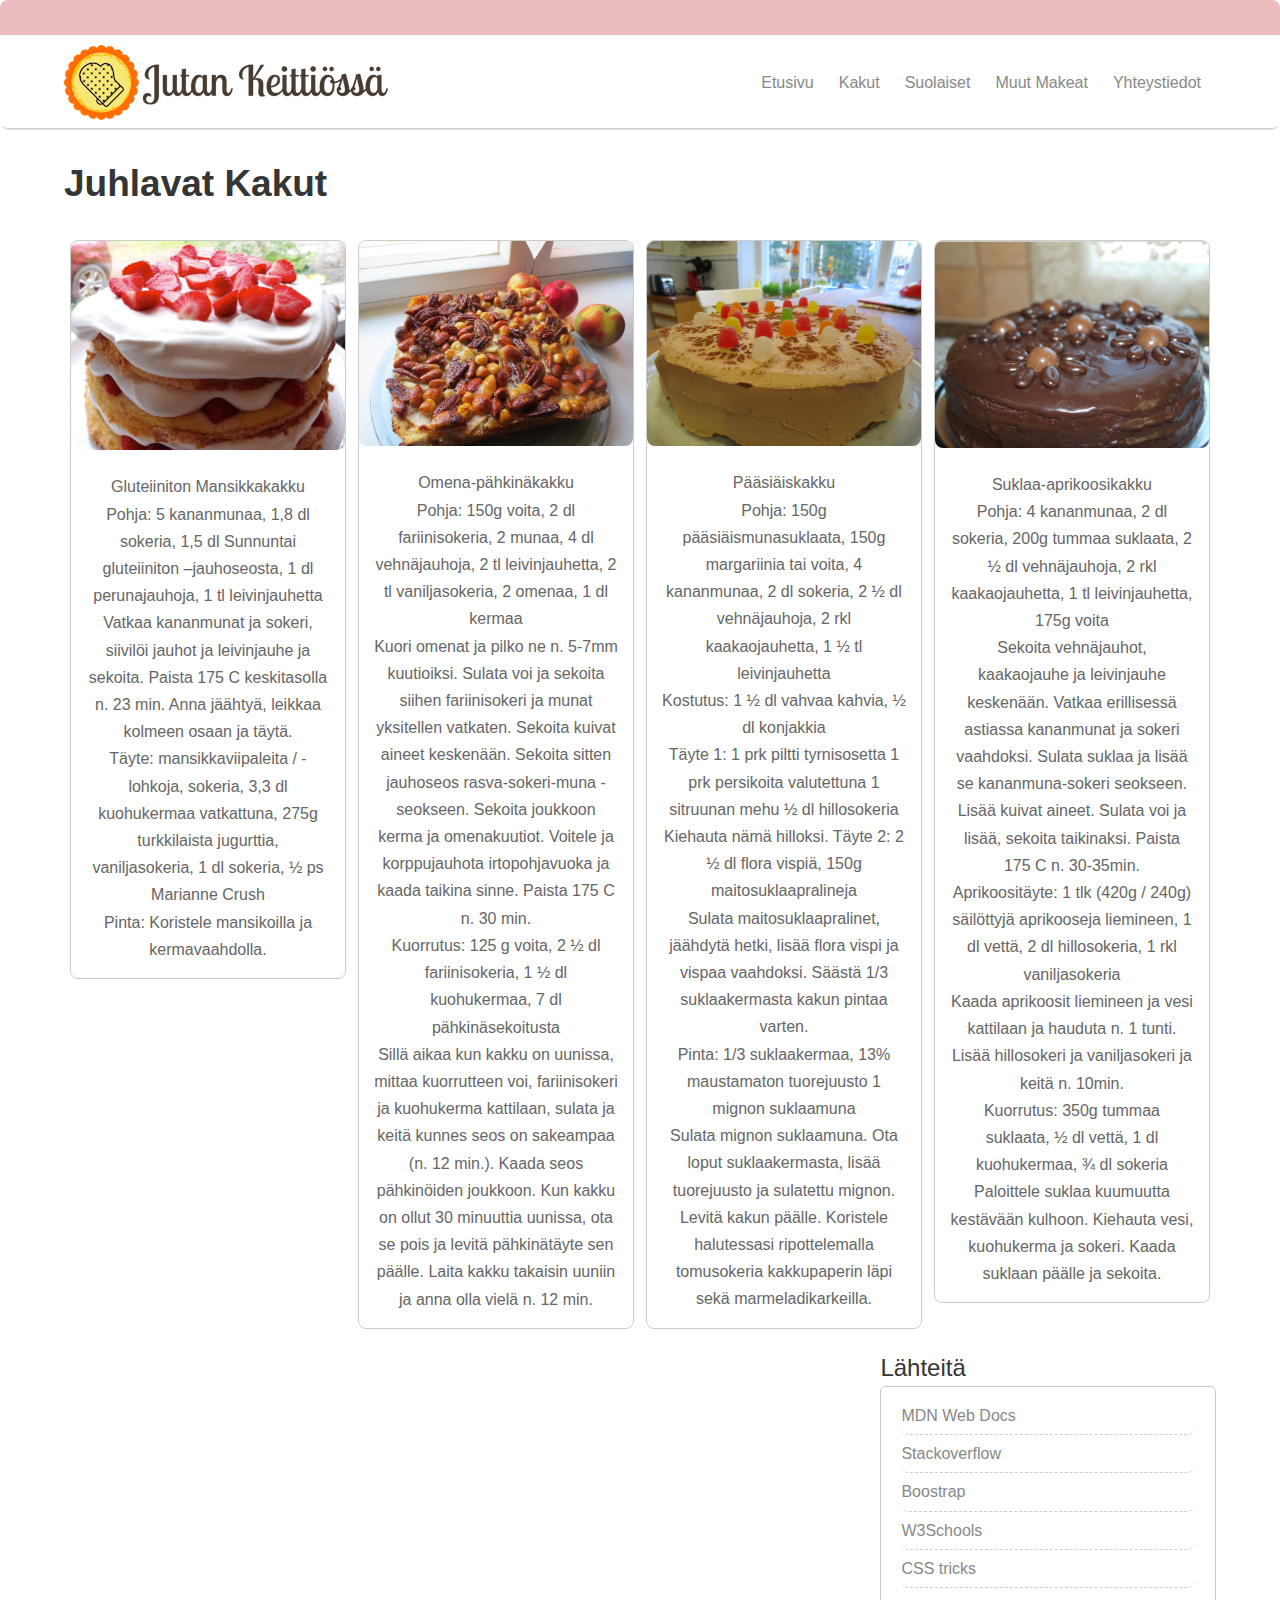
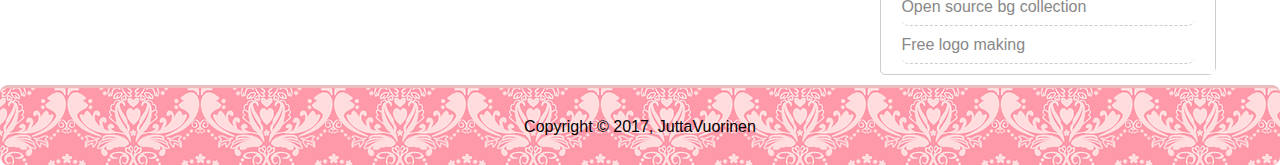
<file: kakut.html>
<!DOCTYPE html>
<html>

<head>
    <meta charset="UTF-8">
    <title>Kakut - Jutan Keittiössä</title>
    <meta name="viewport" content="width=device-width" />
    <link rel="stylesheet" href="css/nav.css" type="text/css" />
    <link rel="stylesheet" href="css/style.css" type="text/css" />
    <script src="js/jquery.js"></script>
    <style>
        div.gallery {
            border: 1px solid #ccc;
        }

        div.gallery:hover {
            border: 1px solid #777;
        }

        div.gallery img {
            width: 100%;
            height: auto;
        }

        div.desc {
            padding: 15px;
            text-align: center;
        }

        * {
            box-sizing: border-box;
            border-radius: 8px;
        }

        .responsive {
            padding: 0 6px;
            float: left;
            width: 24.99999%;

        }

        @media only screen and (max-width: 700px) {
            .responsive {
                width: 49.99999%;
                margin: 6px 0;
            }
        }

        @media only screen and (max-width: 500px) {
            .responsive {
                width: 100%;
            }
        }

        .clearfix:after {
            content: "";
            display: table;
            clear: both;
        }
    </style>
</head>

<body>
    <div id="wrap">
        <header class="main-header">
            <div class="container">
                <div class="logo">
                    <a href="index.html"><img src="images/Juttalogo8.png" alt="jutta" /></a>
                </div>
                <!--logo-->
                <nav class="main-nav">
                    <ul>
                        <li><a href="index.html">Etusivu</a></li>
                        <li><a href="kakut.html">Kakut</a></li>
                        <li><a href="suolaiset.html">Suolaiset</a></li>
                        <li><a href="mm.html">Muut Makeat</a></li>
                        <li><a href="yht.html">Yhteystiedot</a></li>
                    </ul>
                </nav>
            </div>
            <!--container-->

        </header>

        <div class="container">


            <br />
            <h1>Juhlavat Kakut</h1> <br />

            <div class="responsive">
                <div class="gallery">
                    <img src="/images/kakku/mansik.jpg" alt="mansikka" width="600" height="400">

                    <div class="desc">Gluteiiniton Mansikkakakku <br />Pohja: 5 kananmunaa, 1,8 dl sokeria, 1,5 dl Sunnuntai gluteiiniton –jauhoseosta, 1 dl perunajauhoja, 1 tl leivinjauhetta <br />Vatkaa kananmunat ja sokeri, siivilöi jauhot ja leivinjauhe ja sekoita. Paista 175 C keskitasolla n. 23 min. Anna jäähtyä, leikkaa kolmeen osaan ja täytä. <br />Täyte: mansikkaviipaleita / -lohkoja, sokeria, 3,3 dl kuohukermaa vatkattuna, 275g turkkilaista jugurttia, vaniljasokeria, 1 dl sokeria, ½ ps Marianne Crush <br />Pinta: Koristele mansikoilla ja kermavaahdolla.
                    </div>
                </div>
            </div>


            <div class="responsive">
                <div class="gallery">
                    <img src="images/kakku/omenapiirakka.jpg" alt="omena" width="600" height="400">

                    <div class="desc">Omena-pähkinäkakku <br />Pohja: 150g voita, 2 dl fariinisokeria, 2 munaa, 4 dl vehnäjauhoja, 2 tl leivinjauhetta, 2 tl vaniljasokeria, 2 omenaa, 1 dl kermaa <br />Kuori omenat ja pilko ne n. 5-7mm kuutioiksi. Sulata voi ja sekoita siihen fariinisokeri ja munat yksitellen vatkaten. Sekoita kuivat aineet keskenään. Sekoita sitten jauhoseos rasva-sokeri-muna -seokseen. Sekoita joukkoon kerma ja omenakuutiot. Voitele ja korppujauhota irtopohjavuoka ja kaada taikina sinne. Paista 175 C n. 30 min. <br />Kuorrutus: 125 g voita, 2 ½ dl fariinisokeria, 1 ½ dl kuohukermaa, 7 dl pähkinäsekoitusta <br />Sillä aikaa kun kakku on uunissa, mittaa kuorrutteen voi, fariinisokeri ja kuohukerma kattilaan, sulata ja keitä kunnes seos on sakeampaa (n. 12 min.). Kaada seos pähkinöiden joukkoon. Kun kakku on ollut 30 minuuttia uunissa, ota se pois ja levitä pähkinätäyte sen päälle. Laita kakku takaisin uuniin ja anna olla vielä n. 12 min.
                    </div>
                </div>
            </div>

            <div class="responsive">
                <div class="gallery">
                    <img src="images/kakku/pasiaiskakku.JPG" alt="pä" width="600" height="400">

                    <div class="desc">Pääsiäiskakku <br />Pohja: 150g pääsiäismunasuklaata, 150g margariinia tai voita, 4 kananmunaa, 2 dl sokeria, 2 ½ dl vehnäjauhoja, 2 rkl kaakaojauhetta, 1 ½ tl leivinjauhetta <br />Kostutus: 1 ½ dl vahvaa kahvia, ½ dl konjakkia <br />Täyte 1: 1 prk piltti tyrnisosetta 1 prk persikoita valutettuna 1 sitruunan mehu ½ dl hillosokeria Kiehauta nämä hilloksi. Täyte 2: 2 ½ dl flora vispiä, 150g maitosuklaapralineja <br />Sulata maitosuklaapralinet, jäähdytä hetki, lisää flora vispi ja vispaa vaahdoksi. Säästä 1/3 suklaakermasta kakun pintaa varten. <br />Pinta: 1/3 suklaakermaa, 13% maustamaton tuorejuusto 1 mignon suklaamuna <br />Sulata mignon suklaamuna. Ota loput suklaakermasta, lisää tuorejuusto ja sulatettu mignon. Levitä kakun päälle. Koristele halutessasi ripottelemalla tomusokeria kakkupaperin läpi sekä marmeladikarkeilla.</div>
                </div>
            </div>

            <div class="responsive">
                <div class="gallery">
                    <img src="images/kakku/sukla.jpg" alt="sukla" width="600" height="400">

                    <div class="desc">Suklaa-aprikoosikakku <br />Pohja: 4 kananmunaa, 2 dl sokeria, 200g tummaa suklaata, 2 ½ dl vehnäjauhoja, 2 rkl kaakaojauhetta, 1 tl leivinjauhetta, 175g voita <br />Sekoita vehnäjauhot, kaakaojauhe ja leivinjauhe keskenään. Vatkaa erillisessä astiassa kananmunat ja sokeri vaahdoksi. Sulata suklaa ja lisää se kananmuna-sokeri seokseen. Lisää kuivat aineet. Sulata voi ja lisää, sekoita taikinaksi. Paista 175 C n. 30-35min. <br />Aprikoositäyte: 1 tlk (420g / 240g) säilöttyjä aprikooseja liemineen, 1 dl vettä, 2 dl hillosokeria, 1 rkl vaniljasokeria <br />Kaada aprikoosit liemineen ja vesi kattilaan ja hauduta n. 1 tunti. Lisää hillosokeri ja vaniljasokeri ja keitä n. 10min. <br />Kuorrutus: 350g tummaa suklaata, ½ dl vettä, 1 dl kuohukermaa, ¾ dl sokeria <br />Paloittele suklaa kuumuutta kestävään kulhoon. Kiehauta vesi, kuohukerma ja sokeri. Kaada suklaan päälle ja sekoita.
                    </div>
                </div>
            </div>
            <div class="clearfix"></div>

            <aside id="sidebar">
                <h3>Lähteitä</h3>
                <ul class="list-group">
                    <li><a href="https://developer.mozilla.org/en-US/docs/Learn" target="_blank">MDN Web Docs</a></li>
                    <li><a href="https://stackoverflow.com/" target="_blank">Stackoverflow</a></li>
                    <li><a href="https://getbootstrap.com/docs/3.3/css/" target="_blank">Boostrap</a></li>
                    <li><a href="https://www.w3schools.com/" target="_blank">W3Schools</a></li>
                    <li><a href="https://css-tricks.com/" target="_blank">CSS tricks</a></li>
                    <li><a href="https://pixabay.com/en/photos/?cat=backgrounds" target="_blank">Open source bg collection</a></li>
                    <li><a href="https://logomakr.com/" target="_blank">Free logo making</a></li>
                </ul>
            </aside>
            <div class="clr"></div>

        </div>
        <!--container-->

    </div>
    <!--wrap-->

    <footer>
        <p>Copyright &copy; 2017, JuttaVuorinen</p>
    </footer>


</body>

</html>
</file>
<file: css/nav.css>
/**
 css menu
 */
html, body, div, span, applet, object, iframe,
h1, h2, h3, h4, h5, h6, p, blockquote, pre,
a, abbr, acronym, address, big, cite, code,
del, dfn, em, img, ins, kbd, q, s, samp,
small, strike, strong, sub, sup, tt, var,
b, u, i, center,
dl, dt, dd, ol, ul, li,
fieldset, form, label, legend,
table, caption, tbody, tfoot, thead, tr, th, td,
article, aside, canvas, details, embed,
figure, figcaption, footer, header, hgroup,
menu, nav, output, ruby, section, summary,
time, mark, audio, video {
	margin: 0;
	padding: 0;
	border: 0;
	font-size: 90%;
	font: inherit;
	vertical-align: baseline;
}
/* HTML5 vanha selain */
article, aside, details, figcaption, figure,
footer, header, hgroup, menu, nav, section {
	display: block;
}
body {
	line-height: 1;
}
ol, ul {
	list-style: none;
}
blockquote, q {
	quotes: none;
}
blockquote:before, blockquote:after,
q:before, q:after {
	content: '';
	content: none;
}
table {
	border-collapse: collapse;
	border-spacing: 0;
}
</file>
<file: css/style.css>
body {
    background: #ffffff;
    font-family: 'Open Sans', sans-serif;
    color: #666666;
    line-height: 1.7em;
    text-align: left;
}

p {
    padding: 5px 0;
    color: #353535;
}

a {
    text-decoration: none;
    color: #888888;
}

a:hover {
    color: #cccccc;
}

h1 {
    font-size: 37px;
    font-weight: bold;
    padding: 10px 0;
    color: #353535;
    line-height: 1em;
}

h3 {
    font-size: 24px;
    padding: 5px 0;
    color: #353535;
}

.clr {
    clear: both;
}

.pull-right {
    float: right;
    padding: 10px;
}

.pull-left {
    float: left;
    padding: 10px;
}

.image100 {
    width: 100%;
}

.container {
    margin: 0 auto;
    width: 90%;
    overflow: auto;
    clear: both;
}

.main-header {
    background-color: rgba(0, 0, 0, 0);
    border-top: #ebbdbe 35px solid;
    overflow: auto;
    width: 100%;
    box-shadow: 0 3px 3px -3px;
}

.main-header .logo {
    width: 15%;
    float: left;
    padding-top: 10px;
}

.main-header .main-nav {
    width: 52%;
    float: right;
    padding-top: 29px;
}

.main-header .main-nav ul {
    float: right;
}

.main-nav ul li {
    float: left;
    display: inline;
    margin-right: 5px;

}

.main-nav ul li a {
    display: inline-block;
    padding: 5px 10px;
    box-sizing: border-box;
    border-radius: 8px;
}

.main-nav ul li a:hover,
.main-nav ul li a.active {
    border-bottom: #ebbdbe solid 2px;
    padding-bottom: 3px;
}

#showcase {
    padding: 50px 0;
    margin-top: 2px;
    background: #eceded url(../images/kakku/SAM_4393.JPG);
    background-attachment: fixed;
    background-repeat: no-repeat;
    background-size: cover;
    border-bottom: 1px #cccccc solid;
}

.showcase-right {
    width: 50%;
    float: right;
}

.showcase-right img {
    width: 100%;
}

.showcase-left {
    width: 45%;
    float: left;
}

/*slideshow-1*/

.slideshow-1 {
    margin: 0px auto;
    position: relative;
    width: 280px;
    height: 240px;
    padding: 0px;
    box-shadow: 0 0 100px rgba(0, 0, 0, 0.4);
    box-sizing: border-box;
    border-radius: 8px;

}

.slideshow-1 > div {
    position: absolute;
    top: 10px;
    left: 10px;
    right: 10px;
    bottom: 10px;
}

.slideshow-1 img {
    width: 100%;
    height: 100%;
    float: left;
    padding-top: 0px;
    box-sizing: border-box;
    border-radius: 8px;
}


/*slideshow-2*/

.slideshow-2 {
    margin: 0px auto;
    position: relative;
    width: 280px;
    height: 240px;
    padding: 0px;
    box-shadow: 0 0 100px rgba(0, 0, 0, 0.4);
    box-sizing: border-box;
    border-radius: 8px;
}

.slideshow-2 > div {
    position: absolute;
    top: 10px;
    left: 10px;
    right: 10px;
    bottom: 10px;
}

.slideshow-2 img {
    width: 100%;
    height: 100%;
    float: left;
    padding-top: 0px;
    box-sizing: border-box;
    border-radius: 8px;
}

/*slideshow-3*/

.slideshow-3 {
    margin: 0px auto;
    position: relative;
    width: 280px;
    height: 240px;
    padding: 0px;
    box-shadow: 0 0 100px rgba(0, 0, 0, 0.4);
    box-sizing: border-box;
    border-radius: 8px;
}

.slideshow-3 > div {
    position: absolute;
    top: 10px;
    left: 10px;
    right: 10px;
    bottom: 10px;
}

.slideshow-3 img {
    width: 100%;
    height: 100%;
    float: left;
    padding-top: 0px;
    box-sizing: border-box;
    border-radius: 8px;
}



/*boxes*/

.box3 {
    width: 33%;
    float: left;
    overflow: auto;
    padding-top: 20px
}

/*.box3 img {
    float: left;
    padding: 5px 10px 0 0;
}*/

#content {
    overflow: auto;
    width: 67%;
    float: left;
    margin-top: 20px;
}

#sidebar {
    width: 30%;
    float: right;
    margin-top: 20px;
    padding-left: 10px;
}

ul.list-group {
    border: 1px #cccccc solid;
    border-radius: 5px;
    padding: 10px 20px;
}

.list-group li {
    padding: 5px 0;
    border-bottom: 1px #cccccc dashed;
}

/* Sticky Footer Code */

html,
body {
    height: 100%;
}

#wrap {
    min-height: 100%;
    margin-bottom: -80px;
}

#wrap:after {
    content: "";
    display: block;
}

footer,
#wrap:after {
    height: 80px;
}

footer {
    background: url(../images/pinkkidesign.png);
    border-top: 3px #ebbdbe solid;
    margin: 10px 0 10px 0;
}

footer p {
    color: black;
    margin: 0;
    padding: 25px 0 0 0;
    text-align: center;
}


/* älypuhelin ja pienet tabletit */

@media only screen and (min-width: 240px) and (max-width: 767px) {
    h1,
    h2,
    h3,
    h4,
    h5,
    h6 {
        text-align: center;
    }

    /* Header */
    .main-header .logo {
        width: 60%;
        float: none;
        display: block;
        margin: auto;
    }

    .main-header .logo img {
        width: 100%;
        margin: auto;
    }

    /* Navigation */
    .main-header .main-nav {
        width: 100%;
        float: none;
        display: block;
        padding-top: 10px;
    }

    .main-header .main-nav ul {
        float: right;
        margin: 0;
        padding: 0;
        text-align: center;
        margin: auto;
        width: 100%;
    }

    .main-header .main-nav ul li {
        float: none;
        display: block;
        margin: 0;
    }

    .main-header .main-nav ul li a {
        display: block;
        padding: 10px 20px;
        border-bottom: 1px dashed #cccccc;
    }

    .main-header .main-nav li:last-child a {
        border: 0;
    }

    .main-header .main-nav ul li a:hover,
    .main-header .main-nav ul li a.active {
        border: 0;
        background: #e7e5e2;
        padding: 10px 20px;
    }

    /* Showcase */
    #showcase {
        text-align: center;
    }

    .showcase-right {
        width: 100%;
        float: none;
    }

    .showcase-right img {
        width: 100%;
    }

    .showcase-left {
        width: 100%;
        float: none;
    }

    /* slideshow */
    .slideshow-1 {
        margin: 50px auto;
        position: relative;
        width: 240px;
        height: 240px;
        padding: 10px;
        box-shadow: 0 0 20px rgba(0, 0, 0, 0.4);
    }

    .slideshow-1 > div {
        position: absolute;
        top: 10px;
        left: 10px;
        right: 10px;
        bottom: 10px;
    }

    .slideshow-1 img {
        width: 100%;
        height: 100%;
        float: left;
        padding-top: 0px;
    }

    /*slideshow-2*/
    .slideshow-2 {
        margin: 0px auto;
        position: relative;
        width: 280px;
        height: 240px;
        padding: 0px;
        box-shadow: 0 0 100px rgba(0, 0, 0, 0.4);
    }

    .slideshow-2 > div {
        position: absolute;
        top: 10px;
        left: 10px;
        right: 10px;
        bottom: 10px;
    }

    .slideshow-2 img {
        width: 100%;
        height: 100%;
        float: left;
        padding-top: 0px;
    }

    /*slideshow-3*/
    .slideshow-3 {
        margin: 0px auto;
        position: relative;
        width: 280px;
        height: 240px;
        padding: 0px;
        box-shadow: 0 0 100px rgba(0, 0, 0, 0.4);
    }

    .slideshow-3 > div {
        position: absolute;
        top: 10px;
        left: 10px;
        right: 10px;
        bottom: 10px;
    }

    .slideshow-3 img {
        width: 100%;
        height: 100%;
        float: left;
        padding-top: 0px;
    }



    /* 3 Boxes */
    .box3 {
        width: 100%;
        float: none;
        clear: both;
        border-bottom: 1px #cccccc dashed;
    }

    .box3 img {
        float: left;
        padding: 5px 10px 0 0;
    }

    /* Main Content */
    #content {
        width: 100%;
        float: none;
        display: block;
        text-align: center;
    }

    #sidebar {
        width: 95%;
        float: none;
        display: block;
        text-align: center;
    }

    .pull-right,
        {
        float: none;
        display: block;
    }
}

}

}
</file>
